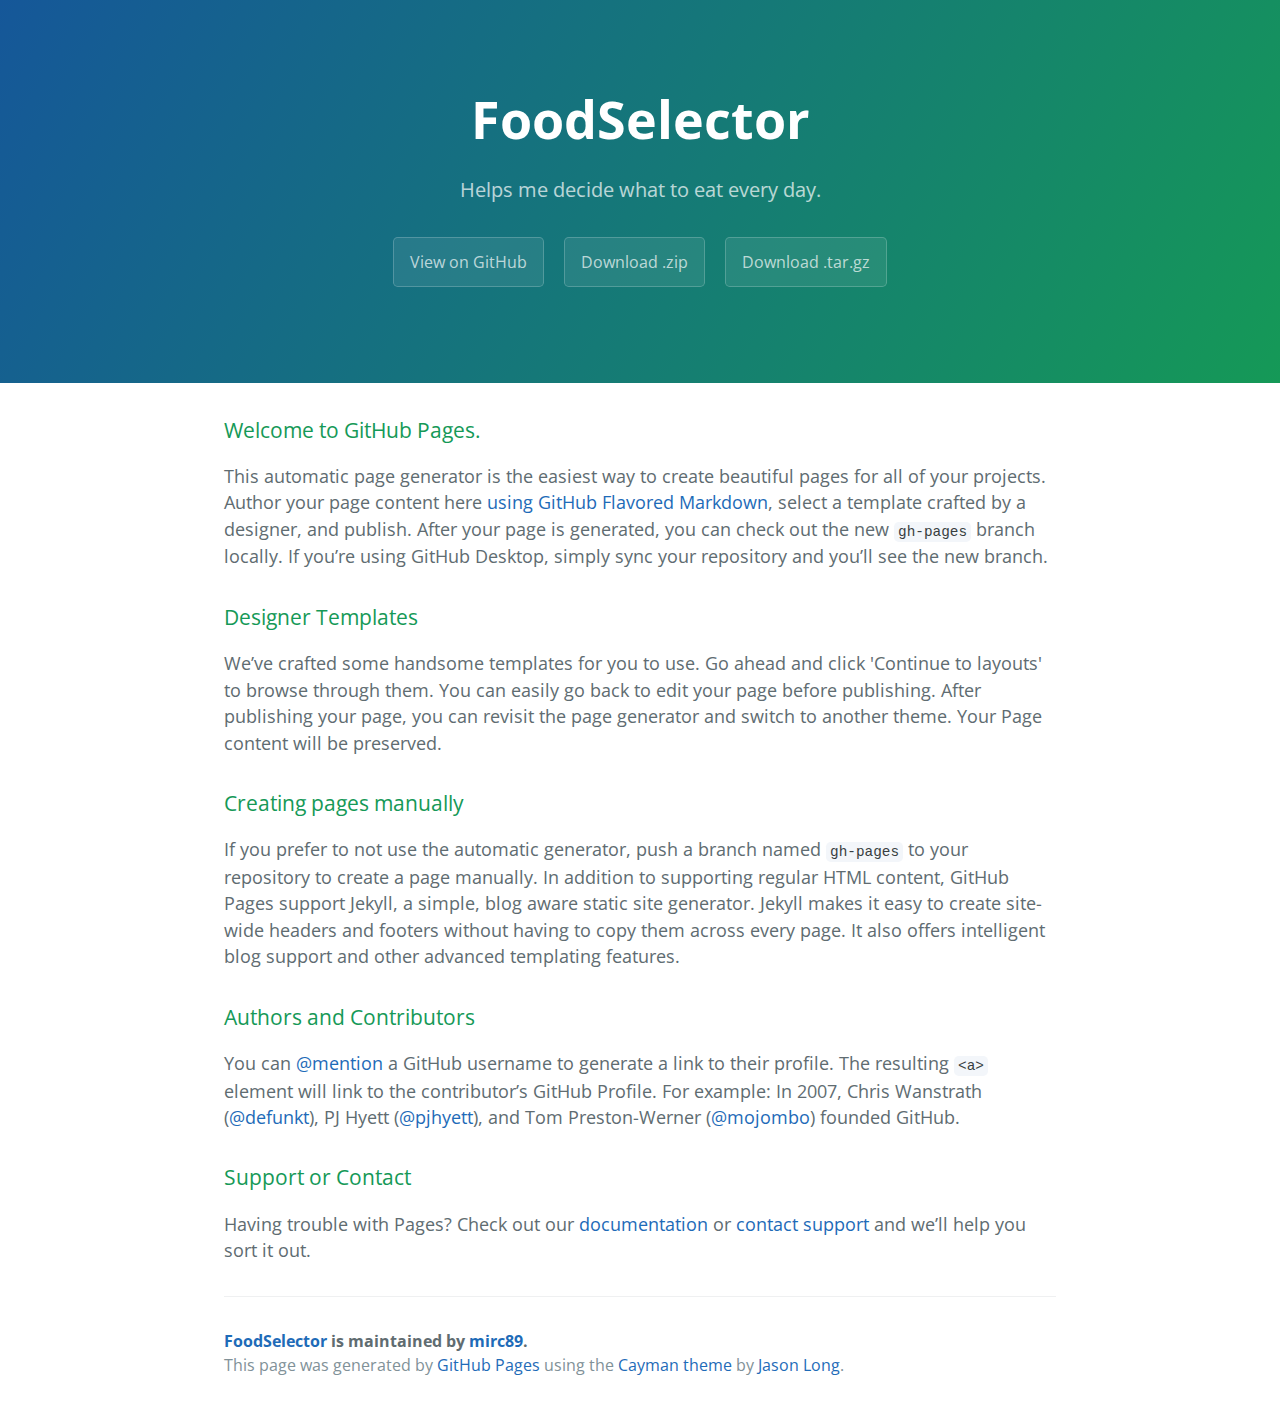
<file: index.html>
<!DOCTYPE html>
<html lang="en-us">
  <head>
    <meta charset="UTF-8">
    <title>FoodSelector by mirc89</title>
    <meta name="viewport" content="width=device-width, initial-scale=1">
    <link rel="stylesheet" type="text/css" href="stylesheets/normalize.css" media="screen">
    <link href='https://fonts.googleapis.com/css?family=Open+Sans:400,700' rel='stylesheet' type='text/css'>
    <link rel="stylesheet" type="text/css" href="stylesheets/stylesheet.css" media="screen">
    <link rel="stylesheet" type="text/css" href="stylesheets/github-light.css" media="screen">
  </head>
  <body>
    <section class="page-header">
      <h1 class="project-name">FoodSelector</h1>
      <h2 class="project-tagline">Helps me decide what to eat every day.</h2>
      <a href="https://github.com/mirc89/foodselector" class="btn">View on GitHub</a>
      <a href="https://github.com/mirc89/foodselector/zipball/master" class="btn">Download .zip</a>
      <a href="https://github.com/mirc89/foodselector/tarball/master" class="btn">Download .tar.gz</a>
    </section>

    <section class="main-content">
      <h3>
<a id="welcome-to-github-pages" class="anchor" href="#welcome-to-github-pages" aria-hidden="true"><span class="octicon octicon-link"></span></a>Welcome to GitHub Pages.</h3>

<p>This automatic page generator is the easiest way to create beautiful pages for all of your projects. Author your page content here <a href="https://guides.github.com/features/mastering-markdown/">using GitHub Flavored Markdown</a>, select a template crafted by a designer, and publish. After your page is generated, you can check out the new <code>gh-pages</code> branch locally. If you’re using GitHub Desktop, simply sync your repository and you’ll see the new branch.</p>

<h3>
<a id="designer-templates" class="anchor" href="#designer-templates" aria-hidden="true"><span class="octicon octicon-link"></span></a>Designer Templates</h3>

<p>We’ve crafted some handsome templates for you to use. Go ahead and click 'Continue to layouts' to browse through them. You can easily go back to edit your page before publishing. After publishing your page, you can revisit the page generator and switch to another theme. Your Page content will be preserved.</p>

<h3>
<a id="creating-pages-manually" class="anchor" href="#creating-pages-manually" aria-hidden="true"><span class="octicon octicon-link"></span></a>Creating pages manually</h3>

<p>If you prefer to not use the automatic generator, push a branch named <code>gh-pages</code> to your repository to create a page manually. In addition to supporting regular HTML content, GitHub Pages support Jekyll, a simple, blog aware static site generator. Jekyll makes it easy to create site-wide headers and footers without having to copy them across every page. It also offers intelligent blog support and other advanced templating features.</p>

<h3>
<a id="authors-and-contributors" class="anchor" href="#authors-and-contributors" aria-hidden="true"><span class="octicon octicon-link"></span></a>Authors and Contributors</h3>

<p>You can <a href="https://github.com/blog/821" class="user-mention">@mention</a> a GitHub username to generate a link to their profile. The resulting <code>&lt;a&gt;</code> element will link to the contributor’s GitHub Profile. For example: In 2007, Chris Wanstrath (<a href="https://github.com/defunkt" class="user-mention">@defunkt</a>), PJ Hyett (<a href="https://github.com/pjhyett" class="user-mention">@pjhyett</a>), and Tom Preston-Werner (<a href="https://github.com/mojombo" class="user-mention">@mojombo</a>) founded GitHub.</p>

<h3>
<a id="support-or-contact" class="anchor" href="#support-or-contact" aria-hidden="true"><span class="octicon octicon-link"></span></a>Support or Contact</h3>

<p>Having trouble with Pages? Check out our <a href="https://help.github.com/pages">documentation</a> or <a href="https://github.com/contact">contact support</a> and we’ll help you sort it out.</p>

      <footer class="site-footer">
        <span class="site-footer-owner"><a href="https://github.com/mirc89/foodselector">FoodSelector</a> is maintained by <a href="https://github.com/mirc89">mirc89</a>.</span>

        <span class="site-footer-credits">This page was generated by <a href="https://pages.github.com">GitHub Pages</a> using the <a href="https://github.com/jasonlong/cayman-theme">Cayman theme</a> by <a href="https://twitter.com/jasonlong">Jason Long</a>.</span>
      </footer>

    </section>

  
  </body>
</html>
</file>
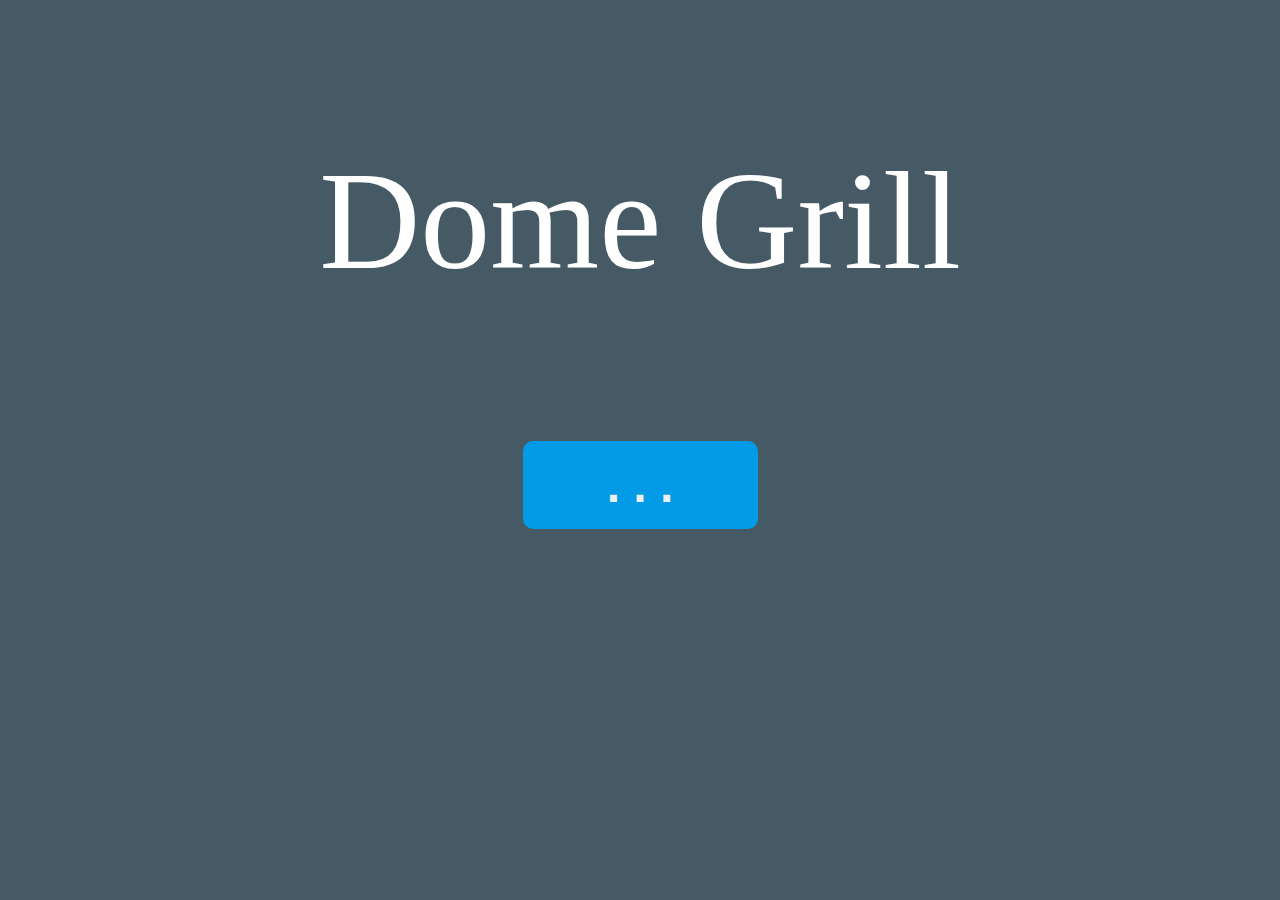
<file: home.html>
<!DOCTYPE html>
<html>
  <head>
    <title>Food Selector</title>
      <link rel="stylesheet" type="text/css" href="style.css">
  </head>
  <body>
    <p id="demo"></p>

    <script type="text/javascript">
      var restaurants = ["Joey Brooklyns", "Chipotle", "The Tavern", "Publix (Sub)", "Mazzaros", "Fortunatos", "Chinese", "Lemmon grass", "Bankok 9", "Chick-fal-a", "Trips Diner", "Dome Grill", "Bodega", "theAvenue", "Chipotle", "Five Guys", "Panera Bread", "Flippers", "Nitallys", "Tijuana Flats", "Casita Taqueria"]
      var randomIndex = Math.floor(Math.random() * restaurants.length);
      randomIndex = Math.round(randomIndex)
      var selection = restaurants[randomIndex]
      document.getElementById("demo").innerHTML = selection;
    </script>

    <button type="button" id="the-button" onclick="javascript:history.go(0)">. . .</button>
  </body>
</html>
</file>
<file: stylesheets/stylesheet.css>
* {
  box-sizing: border-box; }

body {
  padding: 0;
  margin: 0;
  font-family: "Open Sans", "Helvetica Neue", Helvetica, Arial, sans-serif;
  font-size: 16px;
  line-height: 1.5;
  color: #606c71; }

a {
  color: #1e6bb8;
  text-decoration: none; }
  a:hover {
    text-decoration: underline; }

.btn {
  display: inline-block;
  margin-bottom: 1rem;
  color: rgba(255, 255, 255, 0.7);
  background-color: rgba(255, 255, 255, 0.08);
  border-color: rgba(255, 255, 255, 0.2);
  border-style: solid;
  border-width: 1px;
  border-radius: 0.3rem;
  transition: color 0.2s, background-color 0.2s, border-color 0.2s; }
  .btn + .btn {
    margin-left: 1rem; }

.btn:hover {
  color: rgba(255, 255, 255, 0.8);
  text-decoration: none;
  background-color: rgba(255, 255, 255, 0.2);
  border-color: rgba(255, 255, 255, 0.3); }

@media screen and (min-width: 64em) {
  .btn {
    padding: 0.75rem 1rem; } }

@media screen and (min-width: 42em) and (max-width: 64em) {
  .btn {
    padding: 0.6rem 0.9rem;
    font-size: 0.9rem; } }

@media screen and (max-width: 42em) {
  .btn {
    display: block;
    width: 100%;
    padding: 0.75rem;
    font-size: 0.9rem; }
    .btn + .btn {
      margin-top: 1rem;
      margin-left: 0; } }

.page-header {
  color: #fff;
  text-align: center;
  background-color: #159957;
  background-image: linear-gradient(120deg, #155799, #159957); }

@media screen and (min-width: 64em) {
  .page-header {
    padding: 5rem 6rem; } }

@media screen and (min-width: 42em) and (max-width: 64em) {
  .page-header {
    padding: 3rem 4rem; } }

@media screen and (max-width: 42em) {
  .page-header {
    padding: 2rem 1rem; } }

.project-name {
  margin-top: 0;
  margin-bottom: 0.1rem; }

@media screen and (min-width: 64em) {
  .project-name {
    font-size: 3.25rem; } }

@media screen and (min-width: 42em) and (max-width: 64em) {
  .project-name {
    font-size: 2.25rem; } }

@media screen and (max-width: 42em) {
  .project-name {
    font-size: 1.75rem; } }

.project-tagline {
  margin-bottom: 2rem;
  font-weight: normal;
  opacity: 0.7; }

@media screen and (min-width: 64em) {
  .project-tagline {
    font-size: 1.25rem; } }

@media screen and (min-width: 42em) and (max-width: 64em) {
  .project-tagline {
    font-size: 1.15rem; } }

@media screen and (max-width: 42em) {
  .project-tagline {
    font-size: 1rem; } }

.main-content :first-child {
  margin-top: 0; }
.main-content img {
  max-width: 100%; }
.main-content h1, .main-content h2, .main-content h3, .main-content h4, .main-content h5, .main-content h6 {
  margin-top: 2rem;
  margin-bottom: 1rem;
  font-weight: normal;
  color: #159957; }
.main-content p {
  margin-bottom: 1em; }
.main-content code {
  padding: 2px 4px;
  font-family: Consolas, "Liberation Mono", Menlo, Courier, monospace;
  font-size: 0.9rem;
  color: #383e41;
  background-color: #f3f6fa;
  border-radius: 0.3rem; }
.main-content pre {
  padding: 0.8rem;
  margin-top: 0;
  margin-bottom: 1rem;
  font: 1rem Consolas, "Liberation Mono", Menlo, Courier, monospace;
  color: #567482;
  word-wrap: normal;
  background-color: #f3f6fa;
  border: solid 1px #dce6f0;
  border-radius: 0.3rem; }
  .main-content pre > code {
    padding: 0;
    margin: 0;
    font-size: 0.9rem;
    color: #567482;
    word-break: normal;
    white-space: pre;
    background: transparent;
    border: 0; }
.main-content .highlight {
  margin-bottom: 1rem; }
  .main-content .highlight pre {
    margin-bottom: 0;
    word-break: normal; }
.main-content .highlight pre, .main-content pre {
  padding: 0.8rem;
  overflow: auto;
  font-size: 0.9rem;
  line-height: 1.45;
  border-radius: 0.3rem; }
.main-content pre code, .main-content pre tt {
  display: inline;
  max-width: initial;
  padding: 0;
  margin: 0;
  overflow: initial;
  line-height: inherit;
  word-wrap: normal;
  background-color: transparent;
  border: 0; }
  .main-content pre code:before, .main-content pre code:after, .main-content pre tt:before, .main-content pre tt:after {
    content: normal; }
.main-content ul, .main-content ol {
  margin-top: 0; }
.main-content blockquote {
  padding: 0 1rem;
  margin-left: 0;
  color: #819198;
  border-left: 0.3rem solid #dce6f0; }
  .main-content blockquote > :first-child {
    margin-top: 0; }
  .main-content blockquote > :last-child {
    margin-bottom: 0; }
.main-content table {
  display: block;
  width: 100%;
  overflow: auto;
  word-break: normal;
  word-break: keep-all; }
  .main-content table th {
    font-weight: bold; }
  .main-content table th, .main-content table td {
    padding: 0.5rem 1rem;
    border: 1px solid #e9ebec; }
.main-content dl {
  padding: 0; }
  .main-content dl dt {
    padding: 0;
    margin-top: 1rem;
    font-size: 1rem;
    font-weight: bold; }
  .main-content dl dd {
    padding: 0;
    margin-bottom: 1rem; }
.main-content hr {
  height: 2px;
  padding: 0;
  margin: 1rem 0;
  background-color: #eff0f1;
  border: 0; }

@media screen and (min-width: 64em) {
  .main-content {
    max-width: 64rem;
    padding: 2rem 6rem;
    margin: 0 auto;
    font-size: 1.1rem; } }

@media screen and (min-width: 42em) and (max-width: 64em) {
  .main-content {
    padding: 2rem 4rem;
    font-size: 1.1rem; } }

@media screen and (max-width: 42em) {
  .main-content {
    padding: 2rem 1rem;
    font-size: 1rem; } }

.site-footer {
  padding-top: 2rem;
  margin-top: 2rem;
  border-top: solid 1px #eff0f1; }

.site-footer-owner {
  display: block;
  font-weight: bold; }

.site-footer-credits {
  color: #819198; }

@media screen and (min-width: 64em) {
  .site-footer {
    font-size: 1rem; } }

@media screen and (min-width: 42em) and (max-width: 64em) {
  .site-footer {
    font-size: 1rem; } }

@media screen and (max-width: 42em) {
  .site-footer {
    font-size: 0.9rem; } }
</file>
<file: stylesheets/github-light.css>
/*
   Copyright 2014 GitHub Inc.

   Licensed under the Apache License, Version 2.0 (the "License");
   you may not use this file except in compliance with the License.
   You may obtain a copy of the License at

       http://www.apache.org/licenses/LICENSE-2.0

   Unless required by applicable law or agreed to in writing, software
   distributed under the License is distributed on an "AS IS" BASIS,
   WITHOUT WARRANTIES OR CONDITIONS OF ANY KIND, either express or implied.
   See the License for the specific language governing permissions and
   limitations under the License.

*/

.pl-c /* comment */ {
  color: #969896;
}

.pl-c1      /* constant, markup.raw, meta.diff.header, meta.module-reference, meta.property-name, support, support.constant, support.variable, variable.other.constant */,
.pl-s .pl-v /* string variable */ {
  color: #0086b3;
}

.pl-e  /* entity */,
.pl-en /* entity.name */ {
  color: #795da3;
}

.pl-s .pl-s1 /* string source */,
.pl-smi      /* storage.modifier.import, storage.modifier.package, storage.type.java, variable.other, variable.parameter.function */ {
  color: #333;
}

.pl-ent /* entity.name.tag */ {
  color: #63a35c;
}

.pl-k /* keyword, storage, storage.type */ {
  color: #a71d5d;
}

.pl-pds              /* punctuation.definition.string, string.regexp.character-class */,
.pl-s                /* string */,
.pl-s .pl-pse .pl-s1 /* string punctuation.section.embedded source */,
.pl-sr               /* string.regexp */,
.pl-sr .pl-cce       /* string.regexp constant.character.escape */,
.pl-sr .pl-sra       /* string.regexp string.regexp.arbitrary-repitition */,
.pl-sr .pl-sre       /* string.regexp source.ruby.embedded */ {
  color: #183691;
}

.pl-v /* variable */ {
  color: #ed6a43;
}

.pl-id /* invalid.deprecated */ {
  color: #b52a1d;
}

.pl-ii /* invalid.illegal */ {
  background-color: #b52a1d;
  color: #f8f8f8;
}

.pl-sr .pl-cce /* string.regexp constant.character.escape */ {
  color: #63a35c;
  font-weight: bold;
}

.pl-ml /* markup.list */ {
  color: #693a17;
}

.pl-mh        /* markup.heading */,
.pl-mh .pl-en /* markup.heading entity.name */,
.pl-ms        /* meta.separator */ {
  color: #1d3e81;
  font-weight: bold;
}

.pl-mq /* markup.quote */ {
  color: #008080;
}

.pl-mi /* markup.italic */ {
  color: #333;
  font-style: italic;
}

.pl-mb /* markup.bold */ {
  color: #333;
  font-weight: bold;
}

.pl-md /* markup.deleted, meta.diff.header.from-file */ {
  background-color: #ffecec;
  color: #bd2c00;
}

.pl-mi1 /* markup.inserted, meta.diff.header.to-file */ {
  background-color: #eaffea;
  color: #55a532;
}

.pl-mdr /* meta.diff.range */ {
  color: #795da3;
  font-weight: bold;
}

.pl-mo /* meta.output */ {
  color: #1d3e81;
}
</file>
<file: style.css>
body {
  background-color: #455a64;
}

#demo {
  color: #fff;
  text-align: center;
  font-size: 140px;
}



#the-button {
  margin: auto;
  display: block;
  border-radius: 10px;
  border-radius: 10px;

  background-color: #039BE5;
  
  width: 235px;
  height: 88px;

  color: #ECEFF1;

  font-size: 48px;
  font-weight: bold;
  text-decoration: none;

  cursor: pointer;
  border: none;

}

#the-button:hover {
  border: none;
  background: #03A9F4;
  box-shadow: 0px 0px 1px #777;
}
</file>
